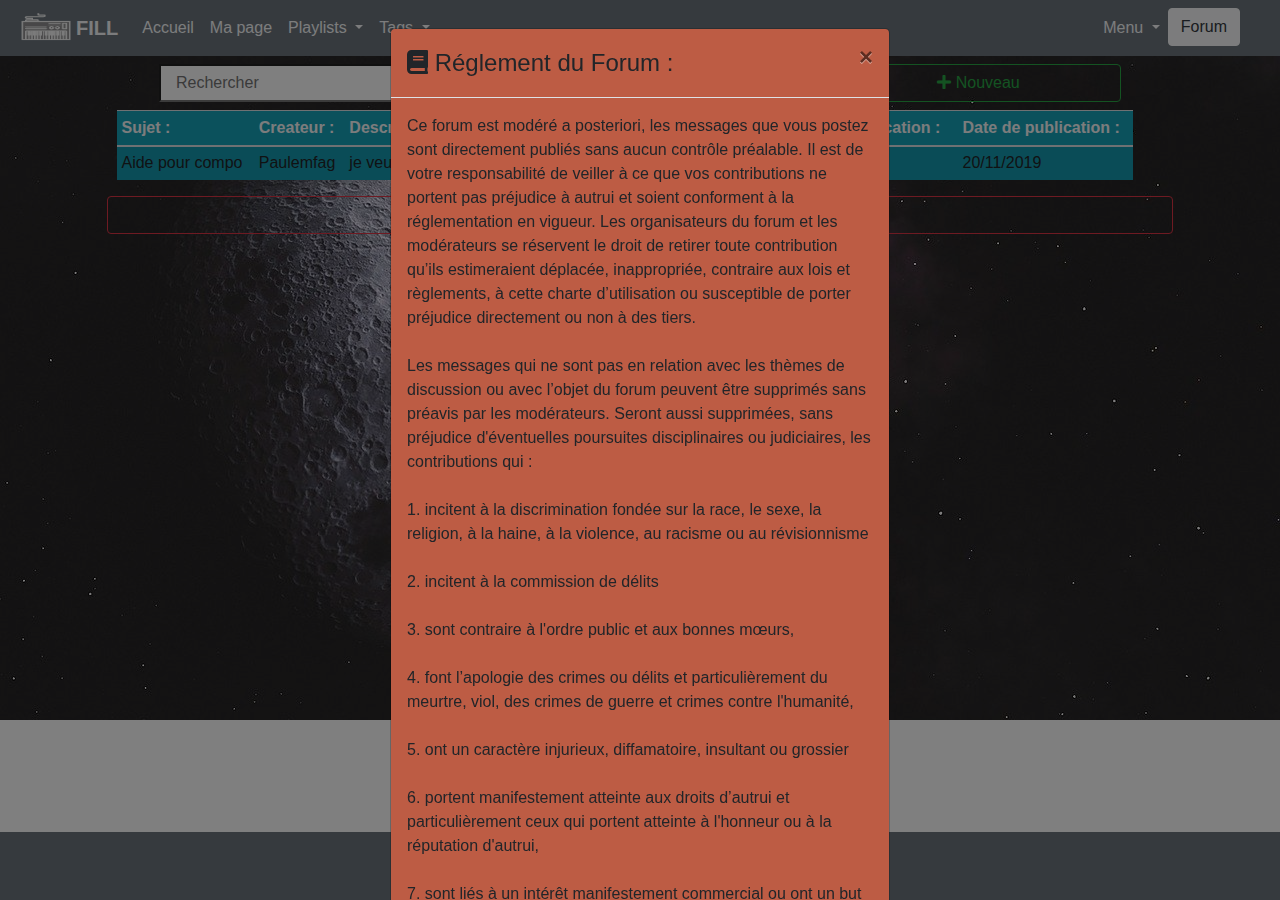
<file: pages/forum.html>
<!DOCTYPE html>
<html lang="fr" dir="ltr">
<head>
  <meta charset="utf-8" />
  <meta name="viewport" content="width=device-width, initial-scale=1, shrink-to-fit=no">
  <title>Forum</title>
  <link rel="stylesheet" href="../assets/css/style.css" />
  <!-- CDN Bootstrap -->
  <link rel="stylesheet" href="https://stackpath.bootstrapcdn.com/bootstrap/4.3.1/css/bootstrap.min.css" integrity="sha384-ggOyR0iXCbMQv3Xipma34MD+dH/1fQ784/j6cY/iJTQUOhcWr7x9JvoRxT2MZw1T" crossorigin="anonymous">
  <!-- CDN font-awesome -->
  <link rel="stylesheet" href="https://cdnjs.cloudflare.com/ajax/libs/font-awesome/5.11.2/css/all.min.css">
</head>
<body>
  <!-- Navbar -->
  <nav class="navbar navbar-expand-lg navbar-light bg-secondary">
    <img src="../assets/img/keyboards.png" alt="logo_clavier" height="40" width="60">
    <a class="navbar-brand text-light"><b>FILL</b></a>
    <button class="navbar-toggler" type="button" data-toggle="collapse" data-target="#navbarSupportedContent" aria-controls="navbarSupportedContent" aria-expanded="false" aria-label="Toggle navigation">
      <span class="navbar-toggler-icon"></span>
    </button>
    <div class="collapse navbar-collapse" id="navbarSupportedContent">
      <ul class="navbar-nav">
        <li class="nav-item active">
          <a class="nav-link text-light" href="accueil.html">Accueil<span class="sr-only">(current)</span></a>
        </li>
        <li class="nav-item">
          <a class="nav-link text-light" href="mypage.html">Ma page</a>
        </li>
        <li class="nav-item dropdown">
          <a class="nav-link dropdown-toggle text-light" href="#" id="navbarDropdownPlaylist" role="button" data-toggle="dropdown" aria-haspopup="true" aria-expanded="false">
            Playlists
          </a>
          <div class="dropdown-menu" style="background-color: #727d87;" aria-labelledby="navbarDropdownPlaylist">
            <a class="dropdown-item" data-toggle="modal" data-target=".modal"><i class="fas fa-plus"></i> Nouvelle playlist</a>
            <a class="dropdown-item" data-toggle="modal" data-target=".modal">Ma playlist</a>
          </div>
        </li>
        <!-- Menu Tags -->
        <li class="nav-item dropdown">
          <a class="nav-link dropdown-toggle text-light" href="#" id="navbarDropdownTags" role="button" data-toggle="dropdown" aria-haspopup="true" aria-expanded="false">
            Tags
          </a>
          <div class="dropdown-menu" style="background-color: #727d87;" aria-labelledby="navbarDropdownTags">
            <a class="dropdown-item" href="#">Afro</a>
            <a class="dropdown-item" href="#">Blues</a>
            <a class="dropdown-item" href="#">Classique</a>
            <a class="dropdown-item" href="#">Disco</a>
            <a class="dropdown-item" href="#">Electro</a>
            <a class="dropdown-item" href="#">Funk</a>
            <a class="dropdown-item" href="#">Gospel</a>
            <a class="dropdown-item" href="#">Kompa</a>
            <a class="dropdown-item" href="#">Metal</a>
            <a class="dropdown-item" href="#">Pop</a>
            <a class="dropdown-item" href="#">Punk</a>
            <a class="dropdown-item" href="#">Raï</a>
            <a class="dropdown-item" href="#">Rap</a>
            <a class="dropdown-item" href="#">Reggae</a>
            <a class="dropdown-item" href="#">R'n'B</a>
            <a class="dropdown-item" href="#">Rock</a>
          </div>
        </li>
      </ul>
      <ul class="navbar-nav ml-auto mr-4">
        <li class="nav-item dropdown">
          <a class="nav-link dropdown-toggle text-light" href="#" id="navbarDropdownMenu" role="button" data-toggle="dropdown" aria-haspopup="true" aria-expanded="false">
            Menu
          </a>
          <div class="dropdown-menu" style="background-color: #727d87;" aria-labelledby="navbarDropdownMenu">
            <a class="dropdown-item" href="#">Paramètres</a>
            <a class="dropdown-item" href="#">CGU</a>
            <a class="dropdown-item text-danger" href="home.html">Me déconnecter <i class="fas fa-sign-out-alt"></i></a>
          </div>
        </li>
        <li>
          <a class="btn btn-light text-dark"  href="forum.html" role="button">Forum</a>
        </li>
      </ul>
      <!-- <form class="form-inline my-2 my-lg-0">
     <input class="form-control mr-sm-2" type="search" placeholder="Search" aria-label="Search">
     <button class="btn btn-outline-primary my-2 my-sm-0" type="submit">Search</button>
   </form> -->
    </div>
  </nav>
  <!-- barre et bouton rechercher -->
  <div class="container mt-2 12-col">
    <div class="row" style="justify-content: center;">
      <input  class="col-5" type="search" placeholder="Rechercher">
      <button class="btn btn-outline-primary my-2 my-sm-0 ml-2 col-2" type="submit">Rechercher</button>
      <button class="btn btn-outline-success ml-1 col-3" type="button" data-toggle="modal" data-target=".modal"><i class="fas fa-plus"></i> Nouveau</button>
    </div>
  </div>
  <!-- Modal nouveau topic -->
  <div class="modal" tabindex="-1" role="dialog">
    <div class="modal-dialog" role="document">
      <div class="modal-content" style="background-color: #BD5C44;">
        <div class="modal-header">
          <h5 class="modal-title text-light">Créer un nouveau topic :</h5>
          <button type="button" class="close" data-dismiss="modal" aria-label="Close">
            <span aria-hidden="true">&times;</span>
          </button>
        </div>
        <div class="modal-body">
          <label style="justify-content: center;">Sujet :</label>
          <div class="row col-12" style="justify-content: center;">
            <input type="text" placeholder="Sujet">
          </div>
          <label style="justify-content: center;">Description : </label>
          <div class="row col-12 " style="justify-content: center;">
            <input type="text" placeholder="Description">
          </div>
          <label style="justify-content: center;">Votre message :</label>
          <div id="big_text" class="row col-12  mb-2" style="justify-content: center;">
            <input type="text" placeholder="premier message">
          </div>
          <div class="modal-footer">
            <button type="button" class="btn btn-success">Créer</button>
            <button type="button" class="btn btn-outline-danger" data-dismiss="modal"><i class="fas fa-times"></i> Annuler</button>
          </div>
        </div>
      </div>
    </div>
  </div>
  <!-- tableau -->
  <div class="container col-12">
  <div class="row col-12" style="justify-content: center">
  <table class="table table-border table-striped table-sm bg-info mt-2 col-10">
      <thead class="text-light">
        <tr>
          <th>Sujet :</th>
          <th>Createur :</th>
          <th>Description :</th>
          <th>Date de dernière modification :</th>
          <th>Date de publication :</th>
        </tr>
      </thead>
    <tbody>
      <tr>
        <td>Aide pour compo</td>
        <td>Paulemfag</td>
        <td>je veux faire ça mais ça marche pas bien donc</td>
        <td>20/11/2019</td>
        <td>20/11/2019</td>
      </tr>
    </tbody>
  </table>
</div>
</div>
  <!-- bouton réglement -->
  <div class="container col-12">
    <div class="row" style="justify-content: center;">
      <button type="button" class="btn btn-outline-danger col-10" data-toggle="modal" data-target="#rules"><i class="fas fa-list-ol"></i> Réglement</button>
    </div>
  </div>
  <!-- Modal réglement -->
  <div class="modal fade connexion" id="rules" tabindex="-1" role="dialog">
    <div class="modal-dialog">
      <div class="modal-content" style="background-color: #BD5C44;">
        <div class="modal-header">
          <h4 class="modal-title"><i class="fas fa-book"></i> Réglement du Forum :</h4>
          <button type="button" class="close" data-dismiss="modal" aria-label="Close"><span aria-hidden="true">×</span></button>
        </div>
        <div class="modal-body">
          <p>
            Ce forum est modéré a posteriori, les messages que vous postez sont directement publiés  sans aucun contrôle
            préalable. Il est de votre responsabilité de veiller à ce que vos contributions ne portent pas préjudice à autrui et soient
            conforment à la réglementation en vigueur. Les organisateurs du forum et les modérateurs se réservent le droit de
            retirer toute contribution qu’ils estimeraient déplacée, inappropriée, contraire aux lois et règlements, à cette charte
            d’utilisation ou susceptible de porter préjudice directement ou non à des tiers.
            <br><br>
            Les messages qui ne sont pas en relation avec les thèmes de discussion ou avec l’objet du forum peuvent être
            supprimés sans préavis par les modérateurs. Seront aussi supprimées, sans préjudice d'éventuelles poursuites
            disciplinaires ou judiciaires, les contributions qui :
            <br><br>
            1. incitent à la discrimination fondée sur la race, le sexe, la religion, à la haine, à la violence, au racisme ou au révisionnisme
            <br><br>
            2. incitent à la commission de délits
            <br><br>
            3. sont contraire à l'ordre public et aux bonnes mœurs,
            <br><br>
            4. font l’apologie des crimes ou délits et particulièrement du meurtre, viol, des crimes de guerre et crimes contre l'humanité,
            <br><br>
            5. ont un caractère injurieux, diffamatoire, insultant ou grossier
            <br><br>
            6. portent manifestement atteinte aux droits d’autrui et particulièrement ceux qui portent atteinte à l'honneur ou à la réputation d'autrui,
            <br><br>
            7. sont liés à un intérêt manifestement commercial ou ont un but promotionnel sans objet avec le forum.
            <br><br>
            L’utilisation d’un pseudonyme ne rend pas anonyme, conformément à la législation les prestataires techniques sont
            tenus de conserver et de déférer à l’autorité judiciaire les informations de connections (log, IP, date/heure) permettant
            la poursuite de l’auteur d’une infraction. Toutes les informations nécessaires seront donc conservées pour la durée
            légale prévue. Elles seront détruites au terme du délai légal de conservation.
            <br><br>
            Les organisateurs du forum se réservent le droit d’exclure du forum, de façon temporaire ou définitive, toute personne
            dont les contributions sont en contradiction avec les règles mentionnées dans le présent document. Les organisateurs
            pourront transmettre aux autorités de police ou de justice toutes les pièces ou documents postés sur le forum s’ils
            estiment de leur devoir d’informer les autorités compétentes ou que la législation leur en fait obligation.
          </p>
        </div>
        <div class="modal-footer">
          <div class="checkbox">
            <!-- <label>
              <input class="check_list" name="check_list[]" type="checkbox" id="check">
              J'ai pris connaisance du réglement
            </label> -->
          </div>
          <button type="button" class="btn btn-outline-danger" data-dismiss="modal"><i class="fas fa-times"></i> Fermer</button>
        </div>
      </div><!-- /.modal-content -->
    </div><!-- /.modal-dialog -->
  </div><!-- /.modal -->
  <!-- Pagination -->
  <nav aria-label="Page navigation example">
  <ul class="pagination mt-2" style="opacity: 0.6; justify-content: center;">
  <!-- Bouton Previous à mettre que sur les autres pages -->
  <li class="page-item"><a class="page-link" href="#">page précédente</a></li>
  <li class="page-item"><a class="page-link" href="#">Next</a></li>
</ul>
</nav>
<!-- Footer -->
<footer class="page-footer font-small text-light bg-secondary">
  <!-- logos hrefs -->
  <div class="container-fluid text-center text-md-center">
    <a href="https://www.facebook.com"><img src="../assets/img/facebook-logo.png" width="40" height="30" alt="logo_fb"></a>
    <a href="https://www.twitter.com"><img src="../assets/img/logo_twitter.png" alt="logo_twitter" height="20" width="25"></a>
  </div>
  <!-- Copyright -->
  <div class="footer-copyright text-center py-1"><img src="../assets/img/keyboards.png" alt="logo_clavier" height="30" width="50">
    FILL 2019</div>
  </footer>
<script src="../assets/js/jquery-3.3.1.min.js"></script>
<script src="../assets/js/forum.js"></script>
<script src="https://code.jquery.com/jquery-3.3.1.slim.min.js" integrity="sha384-q8i/X+965DzO0rT7abK41JStQIAqVgRVzpbzo5smXKp4YfRvH+8abtTE1Pi6jizo" crossorigin="anonymous"></script>
<script src="https://cdnjs.cloudflare.com/ajax/libs/popper.js/1.14.7/umd/popper.min.js" integrity="sha384-UO2eT0CpHqdSJQ6hJty5KVphtPhzWj9WO1clHTMGa3JDZwrnQq4sF86dIHNDz0W1" crossorigin="anonymous"></script>
<script src="https://stackpath.bootstrapcdn.com/bootstrap/4.3.1/js/bootstrap.min.js" integrity="sha384-JjSmVgyd0p3pXB1rRibZUAYoIIy6OrQ6VrjIEaFf/nJGzIxFDsf4x0xIM+B07jRM" crossorigin="anonymous"></script>
</body>
</html>
</file>
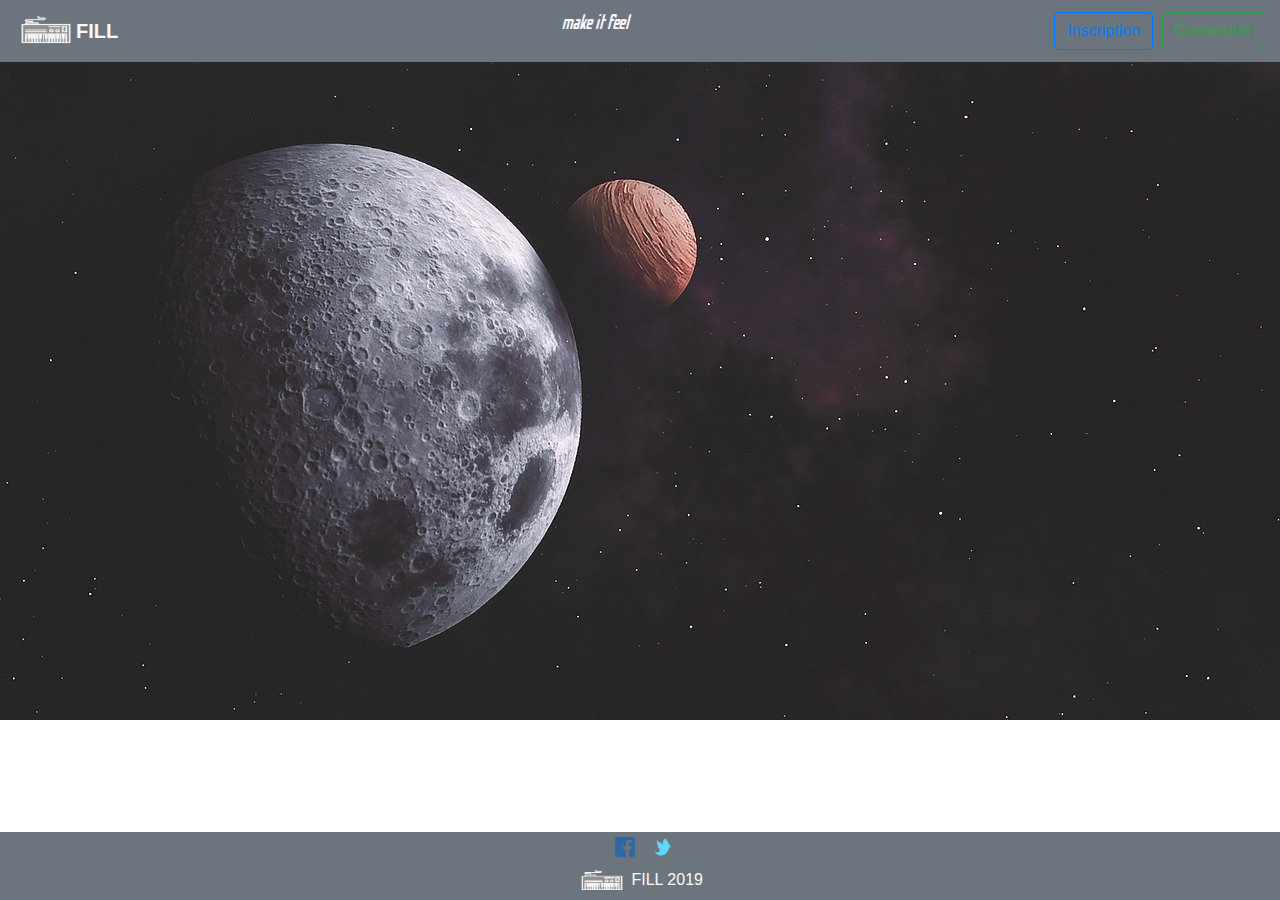
<file: pages/home.html>
<!DOCTYPE html>
<html lang="fr" dir="ltr">
<head>
  <meta charset="utf-8" />
  <meta name="viewport" content="width=device-width, initial-scale=1, shrink-to-fit=no">
  <title>Bienvenue sur Fill !</title>
  <link rel="stylesheet" href="../assets/css/style.css" />
  <link rel="stylesheet" href="https://stackpath.bootstrapcdn.com/bootstrap/4.3.1/css/bootstrap.min.css" integrity="sha384-ggOyR0iXCbMQv3Xipma34MD+dH/1fQ784/j6cY/iJTQUOhcWr7x9JvoRxT2MZw1T" crossorigin="anonymous">
  <!-- CDN font-awesome -->
  <link rel="stylesheet" href="https://cdnjs.cloudflare.com/ajax/libs/font-awesome/5.11.2/css/all.min.css">
  <!-- CDN google fonts -->
  <link href="https://fonts.googleapis.com/css?family=Odibee+Sans&display=swap" rel="stylesheet">
</head>
<body>
  <!-- Navbar bootstrap -->
  <nav class="navbar navbar-expand-lg navbar-light bg-secondary col-12">
    <img src="../assets/img/keyboards.png" alt="logo_clavier" height="40" width="60">
    <a class="navbar-brand text-light" data-toggle="modal" data-target="#presentation" style="font-weight: bold;">FILL</a>
    <!-- boutons inscription et connexion -->
    <div class="ml-auto">
      <p class="text-light" style="font-family: 'Odibee Sans', cursive; font-size: 20px;"><i>make it feel</i></p>
    </div>
      <div class="ml-auto">
        <button id="suscribebtn" class="btn btn-outline-primary my-2 my-sm-0">Inscription</button>
        <button id="connectbtn" class="btn btn-outline-success ml-1">Connexion</button>
      </div>
  </nav>
<div id="suscribeItems">
  <div class="container text-center bg-light mt-2 opacity">
    <h1 class="text-primary ml-auto mr-auto">Inscription :</h1>
  </div>
    <!-- form Inscription -->
  <form id="suscribers">
    <div class="container">
      <div class="col-12 text-center">
        <a class="text-light col-12 text-center">Je suis : </a>
          <input id="compositor" type="radio" name="type">
          <label class="text-light" for="compositor">un compositeur</label>
          <input id="particular" type="radio" name="type">
          <label class="text-light" for="particular">un particulier</label>
      </div>
      <input  id="lastName" class="col-12 text-center mt-1" type="text" placeholder="Nom" required>
      <input  id="firstName" class="col-12 text-center mt-1" type="text" placeholder="Prénom" required>
      <input  id="pseudo2" class="col-12 text-center mt-1" type="text" placeholder="Pseudo" required maxlength="15">
      <input  id="mailBox1" class="col-12 text-center mt-1" type="email" placeholder="Adresse mail" required>
      <input  id="password1" class="col-12 text-center mt-1" type="password" placeholder="Mot de passe" required>
      <input  id="password2" class="col-12 text-center mt-1" type="password" placeholder="Confirmation du mot de passe" required>
      <button id="suscribe" class="btn btn-outline-primary col-12 text-center mt-1"  value="M'inscrire" type="submit"><b>M'inscrire</b></button>
    </div>
  </form>
</div>
<div id="connectItems">
  <div class="container text-center bg-light mt-2 opacity">
    <h1 class="text-primary text-center ml-auto mr-auto">Connexion :</h1>
  </div>
  <div id="connect">
      <!-- Form Connexion -->
    <form>
      <div class="container">
        <input id="pseudo" class="col-12 text-center mt-1" type="text" placeholder="Pseudo" required maxlength="15">
        <input id="mailBox" class="col-12 text-center mt-1" type="email" placeholder="Adrese mail" required>
        <input id="password" class="col-12 text-center mt-1" type="password" placeholder="Mot de passe" required>
        <div class="row col-12 ml-auto mr-auto">
          <a id="noAccount" href="#">je n'ai pas encore de compte</a><p class="text-primary"> | </p><a href="#">Mot de passe oublié</a>
        </div>
        <input id="login" value="Me connecter" class="btn btn-outline-primary col-12 text-center mt-1" type="submit">
      </div>
    </form>
  </div>
</div>
<footer class="page-footer font-small text-light bg-secondary">
      <!-- logos hrefs -->
  <div class="container-fluid text-center text-md-center">
    <a href="https://www.facebook.com"><img src="../assets/img/facebook-logo.png" width="40" height="30" alt="logo_fb"></a>
    <a href="https://www.twitter.com"><img src="../assets/img/logo_twitter.png" alt="logo_twitter" height="20" width="25"></a>
  </div>
    <!-- Copyright -->
  <div class="footer-copyright text-center py-1">
    <img src="../assets/img/keyboards.png" alt="logo_clavier" height="30" width="50">
      FILL 2019
  </div>
</footer>
<script src="../assets/js/jquery-3.3.1.min.js"></script>
<script src="../assets/js/home.js"></script>
<script src="https://code.jquery.com/jquery-3.3.1.slim.min.js" integrity="sha384-q8i/X+965DzO0rT7abK41JStQIAqVgRVzpbzo5smXKp4YfRvH+8abtTE1Pi6jizo" crossorigin="anonymous"></script>
<script src="https://cdnjs.cloudflare.com/ajax/libs/popper.js/1.14.7/umd/popper.min.js" integrity="sha384-UO2eT0CpHqdSJQ6hJty5KVphtPhzWj9WO1clHTMGa3JDZwrnQq4sF86dIHNDz0W1" crossorigin="anonymous"></script>
<script src="https://stackpath.bootstrapcdn.com/bootstrap/4.3.1/js/bootstrap.min.js" integrity="sha384-JjSmVgyd0p3pXB1rRibZUAYoIIy6OrQ6VrjIEaFf/nJGzIxFDsf4x0xIM+B07jRM" crossorigin="anonymous"></script>
</body>
</html>
</file>
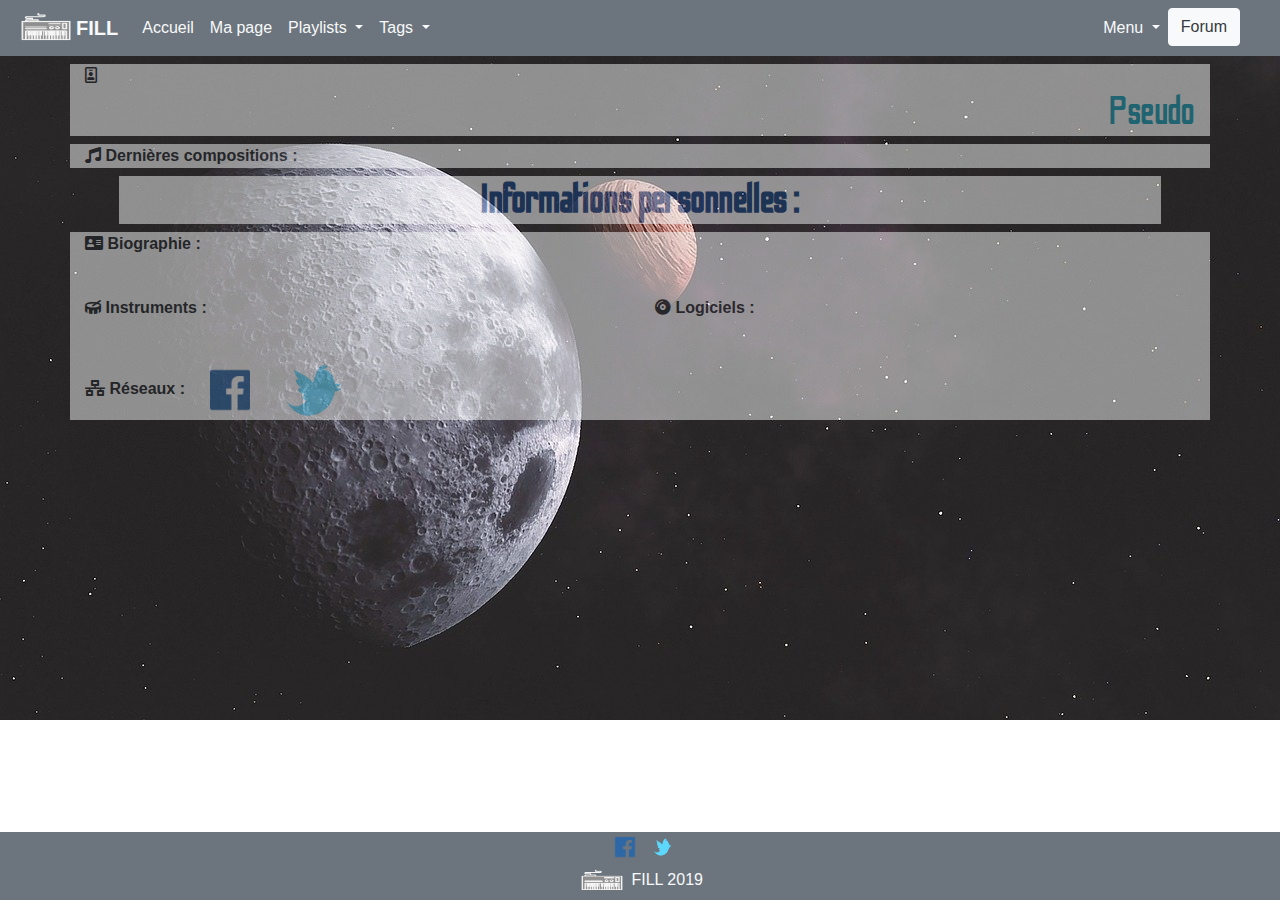
<file: pages/mypage.html>
<!DOCTYPE html>
<html lang="fr" dir="ltr">
<head>
  <meta charset="utf-8" />
  <meta name="viewport" content="width=device-width, initial-scale=1, shrink-to-fit=no">
  <title>Ma page</title>
  <link rel="stylesheet" href="../assets/css/style.css" />
  <link rel="stylesheet" href="https://stackpath.bootstrapcdn.com/bootstrap/4.3.1/css/bootstrap.min.css" integrity="sha384-ggOyR0iXCbMQv3Xipma34MD+dH/1fQ784/j6cY/iJTQUOhcWr7x9JvoRxT2MZw1T" crossorigin="anonymous">
  <link rel="stylesheet" href="https://cdnjs.cloudflare.com/ajax/libs/font-awesome/5.11.2/css/all.min.css">
  <link rel="stylesheet" href="https://fonts.googleapis.com/css?family=Tangerine">
  <link href="https://fonts.googleapis.com/css?family=Odibee+Sans&display=swap" rel="stylesheet">
</head>
<body>
  <nav class="navbar navbar-expand-lg navbar-light bg-secondary">
    <img src="../assets/img/keyboards.png" alt="logo_clavier" height="40" width="60">
    <a class="navbar-brand text-light"><b>FILL</b></a>
    <button class="navbar-toggler" type="button" data-toggle="collapse" data-target="#navbarSupportedContent" aria-controls="navbarSupportedContent" aria-expanded="false" aria-label="Toggle navigation">
      <span class="navbar-toggler-icon"></span>
    </button>
    <div class="collapse navbar-collapse" id="navbarSupportedContent">
      <ul class="navbar-nav">
        <li class="nav-item active">
          <a class="nav-link text-light" href="accueil.html">Accueil<span class="sr-only">(current)</span></a>
        </li>
        <li class="nav-item">
          <a class="nav-link text-light" href="mypage.html">Ma page</a>
        </li>
        <li class="nav-item dropdown">
          <a class="nav-link dropdown-toggle text-light" href="#" id="navbarDropdownPlaylist" role="button" data-toggle="dropdown" aria-haspopup="true" aria-expanded="false">
            Playlists
          </a>
          <div class="dropdown-menu" style="background-color: #727d87;" aria-labelledby="navbarDropdownPlaylist">
            <a class="dropdown-item" data-toggle="modal" data-target=".modal"><i class="fas fa-plus"></i> Nouvelle playlist</a>
            <a class="dropdown-item" data-toggle="modal" data-target=".modal">Ma playlist</a>
          </div>
        </li>
        <!-- Menu Tags -->
        <li class="nav-item dropdown">
          <a class="nav-link dropdown-toggle text-light" href="#" id="navbarDropdownTags" role="button" data-toggle="dropdown" aria-haspopup="true" aria-expanded="false">
            Tags
          </a>
          <div class="dropdown-menu" style="background-color: #727d87;" aria-labelledby="navbarDropdownTags">
            <a class="dropdown-item" href="#">Afro</a>
            <a class="dropdown-item" href="#">Blues</a>
            <a class="dropdown-item" href="#">Classique</a>
            <a class="dropdown-item" href="#">Disco</a>
            <a class="dropdown-item" href="#">Electro</a>
            <a class="dropdown-item" href="#">Funk</a>
            <a class="dropdown-item" href="#">Gospel</a>
            <a class="dropdown-item" href="#">Kompa</a>
            <a class="dropdown-item" href="#">Metal</a>
            <a class="dropdown-item" href="#">Pop</a>
            <a class="dropdown-item" href="#">Punk</a>
            <a class="dropdown-item" href="#">Raï</a>
            <a class="dropdown-item" href="#">Rap</a>
            <a class="dropdown-item" href="#">Reggae</a>
            <a class="dropdown-item" href="#">R'n'B</a>
            <a class="dropdown-item" href="#">Rock</a>
          </div>
        </li>
      </ul>
      <ul class="navbar-nav ml-auto mr-4">
        <li class="nav-item dropdown">
          <a class="nav-link dropdown-toggle text-light" href="#" id="navbarDropdownMenu" role="button" data-toggle="dropdown" aria-haspopup="true" aria-expanded="false">
            Menu
          </a>
          <div class="dropdown-menu" style="background-color: #727d87;" aria-labelledby="navbarDropdownMenu">
            <a class="dropdown-item" href="#">Paramètres</a>
            <a class="dropdown-item" href="#">CGU</a>
            <a class="dropdown-item text-danger" href="home.html">Me déconnecter <i class="fas fa-sign-out-alt"></i></a>
          </div>
        </li>
        <li>
          <a class="btn btn-light text-dark"  href="forum.html" role="button">Forum</a>
        </li>
      </ul>
      <!-- <form class="form-inline my-2 my-lg-0">
     <input class="form-control mr-sm-2" type="search" placeholder="Search" aria-label="Search">
     <button class="btn btn-outline-primary my-2 my-sm-0" type="submit">Search</button>
   </form> -->
    </div>
  </nav>
  <!-- container -->
  <div class="container bg-light mt-2 opacity">
    <i class="far fa-id-badge"></i>
    <h1 class="text-right text-info">Pseudo</h1>
  </div>
  <!-- container -->
  <div class="container bg-light opacity">
    <div class="row">
      <div class="col-12">
        <a><i class="fas fa-music"></i><b> Dernières compositions :</b></a>
      </div>
    </div>
  </div>
  <div class="col-12">
    <h1 class="text-center bg-light col-10 opacity mt-2 ml-auto mr-auto" style="color: #113E7F;"><b>Informations personnelles :</b></h1>
  </div>
  <!-- container -->
  <div class="container bg-light opacity">
    <div class="row">
      <div class="col-12">
        <p><i class="fas fa-address-card"></i><b> Biographie :</b><br><br></p>
      </div>
    </div>
    <div class="row">
      <div class="col-6">
        <p><i class="fas fa-drum"></i><b> Instruments :</b><br><br></p>
      </div>
      <div class="col-6">
        <p><i class="fas fa-compact-disc"></i><b> Logiciels :</b><br><br></p>
      </div>
    </div>
    <div class="row">
      <div class="col-12">
        <a><i class="fas fa-network-wired"></i><b> Réseaux :</b></a>
        <a href="#"><img src="../assets/img/facebook-logo.png" width="80" height="60" alt="logo_fb"></a>
        <a href="#"><img src="../assets/img/logo_twitter.png" width="80" height="60" alt="logo_fb"></a>
      </div>
    </div>
  </div>
  <footer class="page-footer font-small text-light bg-secondary">
    <!-- logos hrefs -->
    <div class="container-fluid text-center text-md-center">
      <a href="https://www.facebook.com"><img src="../assets/img/facebook-logo.png" width="40" height="30" alt="logo_fb"></a>
      <a href="https://www.twitter.com"><img src="../assets/img/logo_twitter.png" alt="logo_twitter" height="20" width="25"></a>
    </div>
    <!-- Copyright -->
    <div class="footer-copyright text-center py-1"><img src="../assets/img/keyboards.png" alt="logo_clavier" height="30" width="50">
      FILL 2019</div>
    </footer>
    <script src="https://code.jquery.com/jquery-3.3.1.slim.min.js" integrity="sha384-q8i/X+965DzO0rT7abK41JStQIAqVgRVzpbzo5smXKp4YfRvH+8abtTE1Pi6jizo" crossorigin="anonymous"></script>
    <script src="https://cdnjs.cloudflare.com/ajax/libs/popper.js/1.14.7/umd/popper.min.js" integrity="sha384-UO2eT0CpHqdSJQ6hJty5KVphtPhzWj9WO1clHTMGa3JDZwrnQq4sF86dIHNDz0W1" crossorigin="anonymous"></script>
    <script src="https://stackpath.bootstrapcdn.com/bootstrap/4.3.1/js/bootstrap.min.js" integrity="sha384-JjSmVgyd0p3pXB1rRibZUAYoIIy6OrQ6VrjIEaFf/nJGzIxFDsf4x0xIM+B07jRM" crossorigin="anonymous"></script>
  </body>
  </html>
</file>
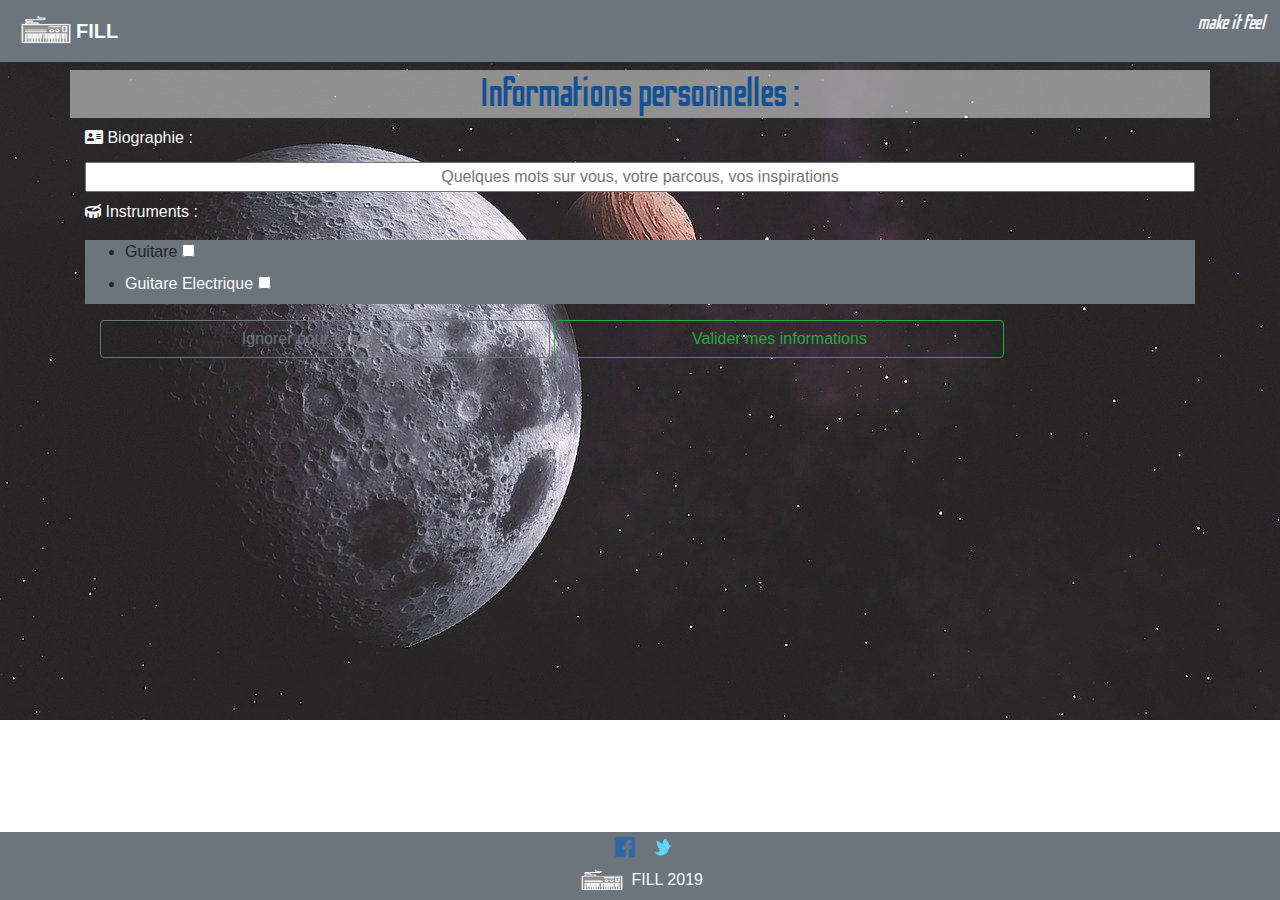
<file: pages/suscribecompositor.html>
<!DOCTYPE html>
<html lang="fr" dir="ltr">
<head>
  <meta charset="utf-8" />
  <meta name="viewport" content="width=device-width, initial-scale=1, shrink-to-fit=no">
  <title>Bienvenue sur Fill !</title>
  <link rel="stylesheet" href="../assets/css/style.css" />
  <link rel="stylesheet" href="https://stackpath.bootstrapcdn.com/bootstrap/4.3.1/css/bootstrap.min.css" integrity="sha384-ggOyR0iXCbMQv3Xipma34MD+dH/1fQ784/j6cY/iJTQUOhcWr7x9JvoRxT2MZw1T" crossorigin="anonymous">
  <!-- CDN font-awesome -->
  <link rel="stylesheet" href="https://cdnjs.cloudflare.com/ajax/libs/font-awesome/5.11.2/css/all.min.css">
  <!-- CDN google fonts -->
  <link href="https://fonts.googleapis.com/css?family=Odibee+Sans&display=swap" rel="stylesheet">
</head>
<body>
  <!-- Navbar bootstrap -->
  <nav class="navbar navbar-expand-lg navbar-light bg-secondary col-12">
    <img src="../assets/img/keyboards.png" alt="logo_clavier" height="40" width="60">
    <a class="navbar-brand text-light" data-toggle="modal" data-target="#presentation" style="font-weight: bold;">FILL</a>
    <!-- boutons inscription et connexion -->
    <div class="ml-auto">
      <p class="text-light" style="font-family: 'Odibee Sans', cursive; font-size: 20px;"><i>make it feel</i></p>
    </div>
  </nav>
<div class="container text-center bg-light mt-2 opacity">
  <h1 class="text-primary ml-auto mr-auto">Informations personnelles :</h1>
</div>
<div>
  <form>
    <div class="container">
      <label class="text-light" for="biography"><i class="fas fa-address-card"></i> Biographie :</label>
        <input  id="biography" class="col-12 text-center mt-1" type="text" placeholder="Quelques mots sur vous, votre parcous, vos inspirations">
        <p class="text-light mt-2"><i class="fas fa-drum"></i> Instruments :</p>
    <div id="instruments" class="bg-secondary">
      <ul>
        <li>
      <label class="guitar" for="guitar">Guitare</label>
        <input type="checkbox" id="guitar">
</li>
<li>
      <label class="text-light" for="electricGuitar">Guitare Electrique</label>
        <input type="checkbox" id="electricGuitar">
</li>
      </ul>
      </div>
      <!-- <label class="text-light" for=""></label> -->
        <!-- <input  id=""class="col-12 text-center mt-1" type="texte" placeholder=""> -->
      <div class="col-12 ml-auto mt-2">
        <button class="btn btn-outline-secondary col-5 text-center" type="submit">Ignorer pour le moment</button>
        <button class="btn btn-outline-success col-5 text-center" type="submit">Valider mes informations</button>
      </div>
    </div>
  </form>
</div>
<footer class="page-footer font-small text-light bg-secondary">
      <!-- logos hrefs -->
  <div class="container-fluid text-center text-md-center">
    <a href="https://www.facebook.com"><img src="../assets/img/facebook-logo.png" width="40" height="30" alt="logo_fb"></a>
    <a href="https://www.twitter.com"><img src="../assets/img/logo_twitter.png" alt="logo_twitter" height="20" width="25"></a>
  </div>
    <!-- Copyright -->
  <div class="footer-copyright text-center py-1">
    <img src="../assets/img/keyboards.png" alt="logo_clavier" height="30" width="50">
      FILL 2019
  </div>
</footer>
<script src="https://cdnjs.cloudflare.com/ajax/libs/popper.js/1.14.7/umd/popper.min.js" integrity="sha384-UO2eT0CpHqdSJQ6hJty5KVphtPhzWj9WO1clHTMGa3JDZwrnQq4sF86dIHNDz0W1" crossorigin="anonymous"></script>
<script src="https://stackpath.bootstrapcdn.com/bootstrap/4.3.1/js/bootstrap.min.js" integrity="sha384-JjSmVgyd0p3pXB1rRibZUAYoIIy6OrQ6VrjIEaFf/nJGzIxFDsf4x0xIM+B07jRM" crossorigin="anonymous"></script>
</body>
</html>
</file>
<file: assets/css/style.css>
body{
  background: url('../img/universe-4609408_1280.jpg');
  background-size: cover;
  background-repeat: no-repeat;
}


h1{
  font-family: 'Odibee Sans', cursive;
}

.opacity{
  opacity: 0.5;
}

#big_text{
  height: 60px;
}

.table{
  position: fixed;
}

footer{
  position: fixed;
  left: 0;
  bottom: 0;
  width: 100%
}
</file>
